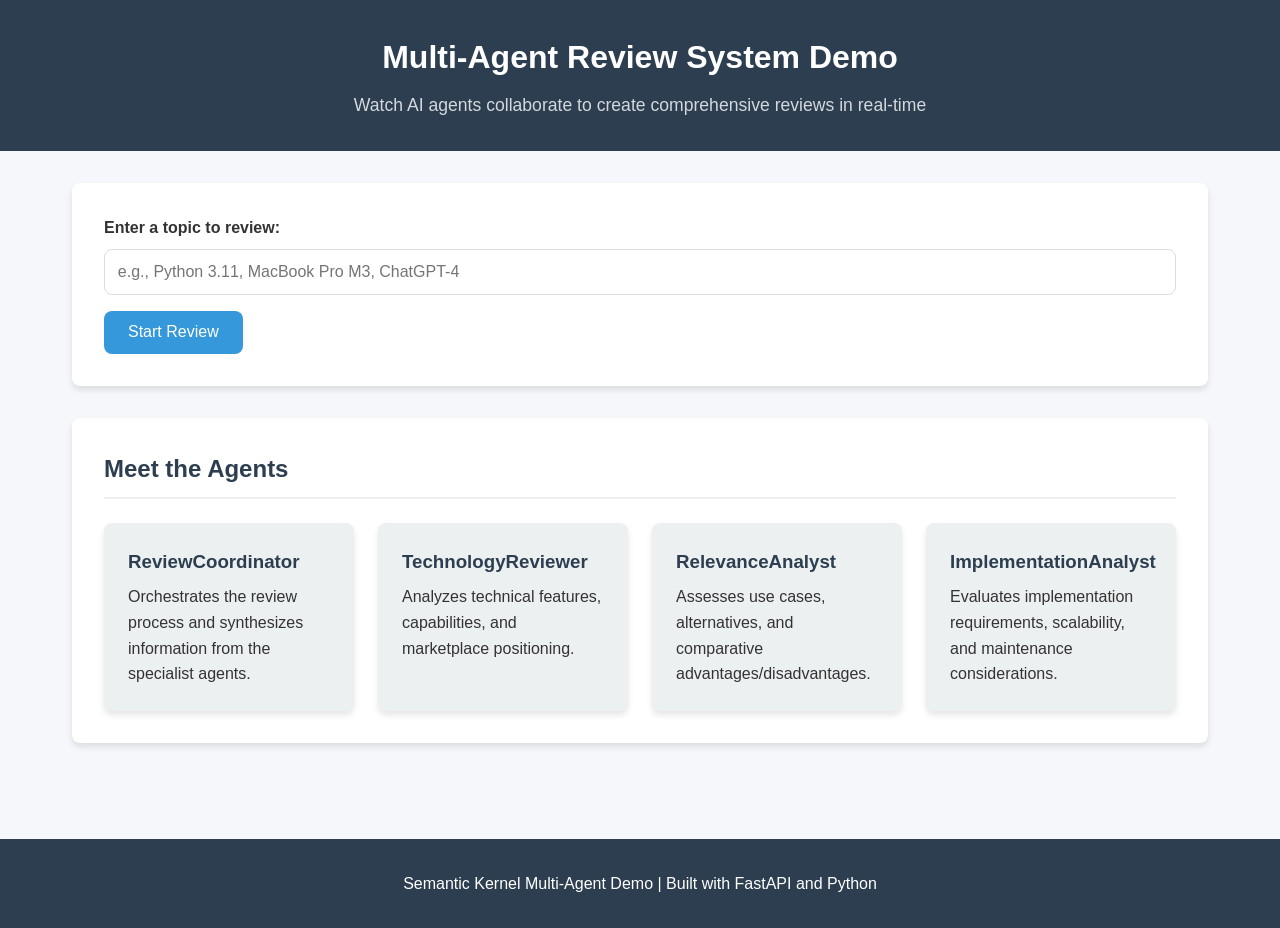
<file: templates/index.html>
<!DOCTYPE html>
<html lang="en">

<head>
    <meta charset="UTF-8">
    <meta name="viewport" content="width=device-width, initial-scale=1.0">
    <title>Multi-Agent Review System Demo</title>
    <link rel="stylesheet" href="/static/css/styles.css">
</head>

<body>
    <header>
        <h1>Multi-Agent Review System Demo</h1>
        <p class="subtitle">Watch AI agents collaborate to create comprehensive reviews in real-time</p>
    </header>

    <main>
        <section id="input-section">
            <form id="review-form">
                <div class="form-group">
                    <label for="prompt">Enter a topic to review:</label>
                    <input type="text" id="prompt" name="prompt"
                        placeholder="e.g., Python 3.11, MacBook Pro M3, ChatGPT-4" required>
                </div>
                <button type="submit" id="start-button">Start Review</button>
            </form>
        </section>

        <section id="agents-info">
            <h2>Meet the Agents</h2>
            <div class="agents-grid">
                <div class="agent-card">
                    <h3>ReviewCoordinator</h3>
                    <p>Orchestrates the review process and synthesizes information from the specialist agents.</p>
                </div>
                <div class="agent-card">
                    <h3>TechnologyReviewer</h3>
                    <p>Analyzes technical features, capabilities, and marketplace positioning.</p>
                </div>
                <div class="agent-card">
                    <h3>RelevanceAnalyst</h3>
                    <p>Assesses use cases, alternatives, and comparative advantages/disadvantages.</p>
                </div>
                <div class="agent-card">
                    <h3>ImplementationAnalyst</h3>
                    <p>Evaluates implementation requirements, scalability, and maintenance considerations.</p>
                </div>
            </div>
        </section>

        <section id="review-section" class="hidden">
            <h2>Review Generation in Progress</h2>
            <div id="status-bar">
                <span id="status-message">Initializing...</span>
                <div id="thinking-indicator" class="hidden">
                    <span class="dot"></span>
                    <span class="dot"></span>
                    <span class="dot"></span>
                </div>
            </div>

            <div id="conversation">
                <!-- Messages will be added here dynamically -->
            </div>
        </section>
    </main>

    <footer>
        <p>Semantic Kernel Multi-Agent Demo | Built with FastAPI and Python</p>
    </footer>

    <script src="/static/js/main.js"></script>
</body>

</html>
</file>
<file: static/css/styles.css>
/* Base styles */
:root {
    --color-primary: #2c3e50;
    --color-secondary: #3498db;
    --color-background: #f5f7fa;
    --color-text: #333;
    --color-light: #ecf0f1;
    --color-coordinator: #9b59b6;
    --color-tech: #3498db;
    --color-relevance: #e67e22;
    --color-implementation: #16a085;
    --color-user: #7f8c8d;
    --color-system: #c0392b;
    --border-radius: 8px;
    --shadow: 0 4px 6px rgba(0, 0, 0, 0.1);
}

* {
    box-sizing: border-box;
    margin: 0;
    padding: 0;
}

body {
    font-family: 'Segoe UI', Tahoma, Geneva, Verdana, sans-serif;
    line-height: 1.6;
    color: var(--color-text);
    background-color: var(--color-background);
    padding: 0;
    margin: 0;
}

/* Header */
header {
    background-color: var(--color-primary);
    color: white;
    padding: 2rem;
    text-align: center;
}

header h1 {
    margin-bottom: 0.5rem;
}

.subtitle {
    font-size: 1.1rem;
    opacity: 0.8;
}

/* Main content */
main {
    max-width: 1200px;
    margin: 0 auto;
    padding: 2rem;
}

section {
    margin-bottom: 2rem;
    background: white;
    border-radius: var(--border-radius);
    padding: 2rem;
    box-shadow: var(--shadow);
}

h2 {
    margin-bottom: 1.5rem;
    color: var(--color-primary);
    border-bottom: 2px solid var(--color-light);
    padding-bottom: 0.5rem;
}

/* Form styles */
.form-group {
    margin-bottom: 1rem;
}

label {
    display: block;
    margin-bottom: 0.5rem;
    font-weight: bold;
}

input[type="text"] {
    width: 100%;
    padding: 0.8rem;
    border: 1px solid #ddd;
    border-radius: var(--border-radius);
    font-size: 1rem;
}

button {
    background-color: var(--color-secondary);
    color: white;
    border: none;
    padding: 0.8rem 1.5rem;
    border-radius: var(--border-radius);
    cursor: pointer;
    font-size: 1rem;
    transition: background-color 0.3s;
}

button:hover {
    background-color: #2980b9;
}

/* Agents grid */
.agents-grid {
    display: grid;
    grid-template-columns: repeat(auto-fit, minmax(250px, 1fr));
    gap: 1.5rem;
}

.agent-card {
    background-color: var(--color-light);
    border-radius: var(--border-radius);
    padding: 1.5rem;
    box-shadow: var(--shadow);
}

.agent-card h3 {
    color: var(--color-primary);
    margin-bottom: 0.5rem;
}

/* Review section */
#review-section {
    transition: opacity 0.5s;
}

#status-bar {
    display: flex;
    align-items: center;
    margin-bottom: 1.5rem;
    padding: 0.8rem;
    background-color: var(--color-light);
    border-radius: var(--border-radius);
}

#status-message {
    flex: 1;
}

/* Conversation */
#conversation {
    display: flex;
    flex-direction: column;
    gap: 1rem;
}

.message {
    padding: 1rem;
    border-radius: var(--border-radius);
    position: relative;
    max-width: 90%;
    animation: fadeIn 0.5s;
}

.message::before {
    content: '';
    position: absolute;
    top: 0;
    left: -10px;
    width: 5px;
    height: 100%;
    border-radius: 5px;
}

.message.thinking {
    background-color: #f9f9f9;
    border: 1px dashed #ddd;
}

.message.ReviewCoordinator {
    background-color: rgba(155, 89, 182, 0.1);
}

.message.ReviewCoordinator::before {
    background-color: var(--color-coordinator);
}

.message.TechnologyReviewer {
    background-color: rgba(52, 152, 219, 0.1);
    align-self: flex-end;
}

.message.TechnologyReviewer::before {
    background-color: var(--color-tech);
}

.message.RelevanceAnalyst {
    background-color: rgba(230, 126, 34, 0.1);
}

.message.RelevanceAnalyst::before {
    background-color: var(--color-relevance);
}

.message.ImplementationAnalyst {
    background-color: rgba(22, 160, 133, 0.1);
    align-self: flex-end;
}

.message.ImplementationAnalyst::before {
    background-color: var(--color-implementation);
}

.message.User {
    background-color: rgba(127, 140, 141, 0.1);
}

.message.User::before {
    background-color: var(--color-user);
}

.message.System {
    background-color: rgba(192, 57, 43, 0.1);
    text-align: center;
    max-width: 100%;
}

.message.System::before {
    background-color: var(--color-system);
}

.message-header {
    display: flex;
    justify-content: space-between;
    margin-bottom: 0.5rem;
    font-weight: bold;
    font-size: 0.9rem;
}

.agent-name {
    font-weight: bold;
}

.agent-name.ReviewCoordinator {
    color: var(--color-coordinator);
}

.agent-name.TechnologyReviewer {
    color: var(--color-tech);
}

.agent-name.RelevanceAnalyst {
    color: var(--color-relevance);
}

.agent-name.ImplementationAnalyst {
    color: var(--color-implementation);
}

.agent-name.User {
    color: var(--color-user);
}

.agent-name.System {
    color: var(--color-system);
}

.message-content {
    white-space: pre-wrap;
}

/* Thinking dots animation */
#thinking-indicator {
    display: flex;
    gap: 0.3rem;
}

.dot {
    width: 10px;
    height: 10px;
    background-color: var(--color-secondary);
    border-radius: 50%;
    animation: pulse 1.5s infinite;
}

.dot:nth-child(2) {
    animation-delay: 0.3s;
}

.dot:nth-child(3) {
    animation-delay: 0.6s;
}

@keyframes pulse {

    0%,
    100% {
        opacity: 0.4;
        transform: scale(1);
    }

    50% {
        opacity: 1;
        transform: scale(1.3);
    }
}

@keyframes fadeIn {
    from {
        opacity: 0;
        transform: translateY(10px);
    }

    to {
        opacity: 1;
        transform: translateY(0);
    }
}

/* Utilities */
.hidden {
    display: none;
}

/* Footer */
footer {
    text-align: center;
    padding: 2rem;
    background-color: var(--color-primary);
    color: white;
    margin-top: 2rem;
}

/* Responsive design */
@media (max-width: 768px) {
    .agents-grid {
        grid-template-columns: 1fr;
    }

    main {
        padding: 1rem;
    }
}
</file>
